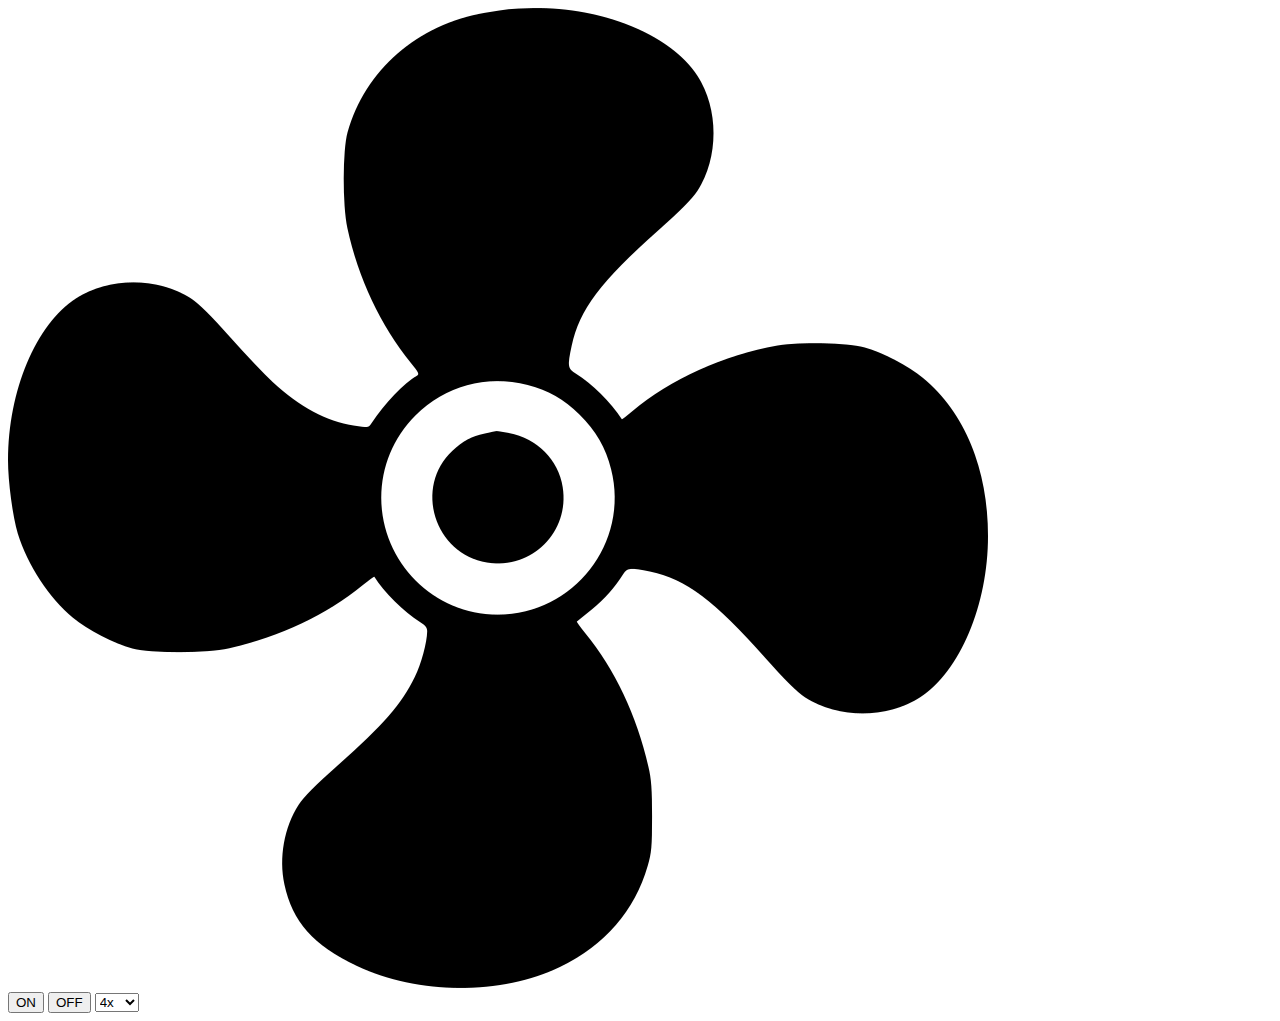
<file: fan/index.html>
<!DOCTYPE html>
<html lang="en">
<head>
    <meta charset="UTF-8">
    <meta http-equiv="X-UA-Compatible" content="IE=edge">
    <meta name="viewport" content="width=device-width, initial-scale=1.0">
    <meta name="author" content="Lalit Rajbanshi">
    <meta name="keywords" content="fan,animation,nepal,2023,html,scss>
    <link rel="stylesheet" href="style/style.css">
    <title>Fan</title>
</head>
<body>
    <div class="container">
        <div class="img_container">
            <img src="images/fan.png" alt="Fan" id="img">
        </div>
        <div class="controls">
            <button id="on">ON</button>
            <button id="off">OFF</button>
            <select name="speed" id="speed">
                <option value=".4">10x</option>
                <option value=".8">8x</option>
                <option value="2" selected>4x</option>
                <option value="5">2x</option>
                <option value="10">1x</option>
            </select>
        </div>
    </div>
<script src="app/script.js"></script>
</body>
</html>
</file>
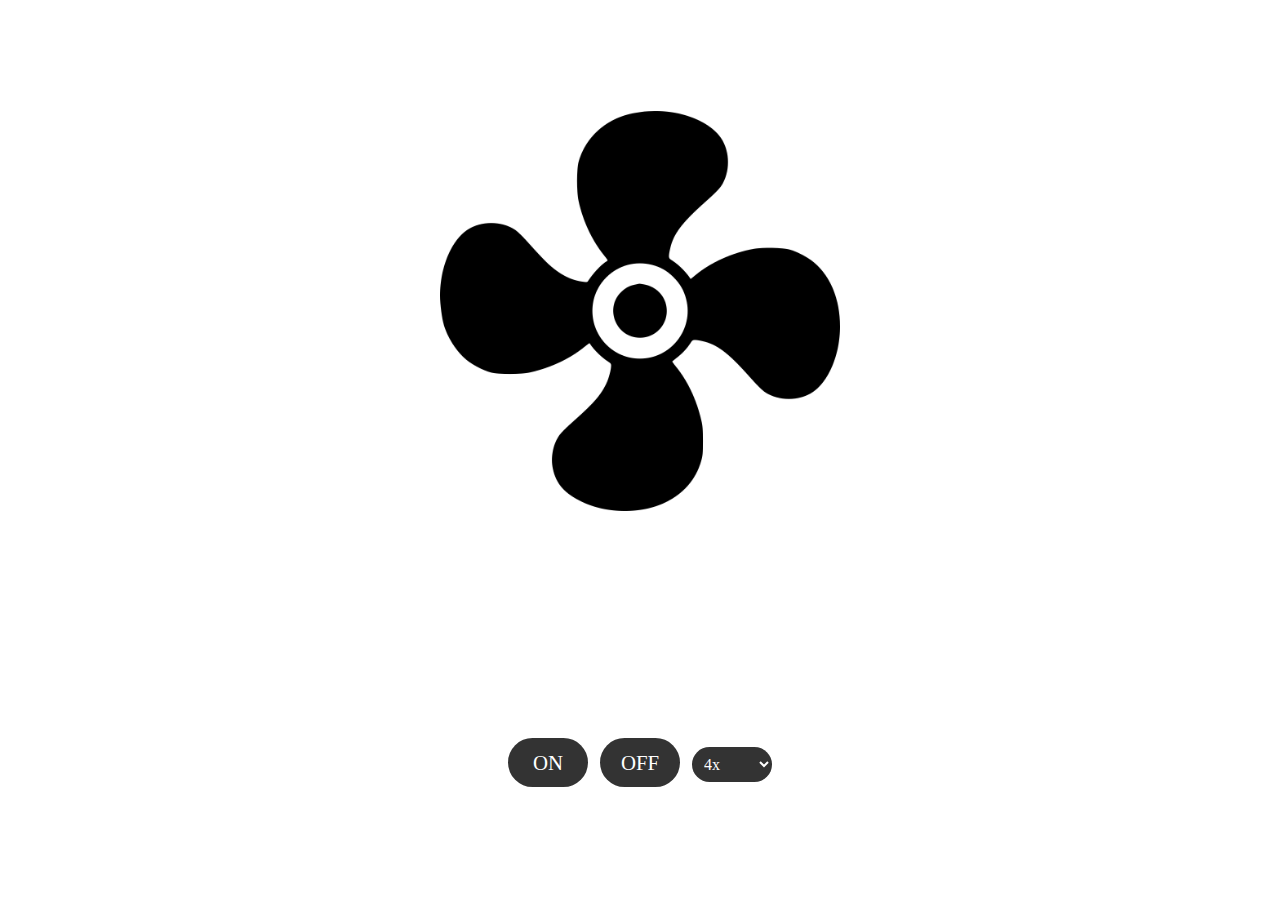
<file: fan_1/index.html>
<!DOCTYPE html>
<html lang="en">
<head>
    <meta charset="UTF-8">
    <meta http-equiv="X-UA-Compatible" content="IE=edge">
    <meta name="viewport" content="width=device-width, initial-scale=1.0">
    <meta name="author" content="Lalit Rajbanshi">
    <meta name="keywords" content="fan,animation,nepal,2023,html,scss">
    <script async src="https://pagead2.googlesyndication.com/pagead/js/adsbygoogle.js?client=ca-pub-9009186026724264"
     crossorigin="anonymous"></script>
    <link rel="stylesheet" href="style.css">
    <title>Fan</title>
</head>
<body>
    <div class="container">
        <div class="img_container">
            <img src="images/fan.png" alt="Fan" id="img">
        </div>
        <div class="controls">
            <button id="on">ON</button>
            <button id="off">OFF</button>
            <select name="speed" id="speed">
                <option value=".4">10x</option>
                <option value=".8">8x</option>
                <option value="2" selected>4x</option>
                <option value="5">2x</option>
                <option value="10">1x</option>
            </select>
        </div>
    </div>
<script src="main.js"></script>
</body>
</html>
</file>
<file: fan/style/style.css>
.fan {
  animation: rotate linear infinite;
  animation-duration: 2s;
}

@keyframes rotate {
  from {
    transform: rotate(0deg);
  }
  to {
    transform: rotate(360deg);
  }
}
.green {
  color: rgb(82, 255, 82) !important;
}

* {
  padding: 0;
  margin: 0;
  box-sizing: border-box;
  font-family: "Times New Roman", Times, serif;
}

.container {
  width: 100vw;
  height: 100vh;
  display: grid;
  place-items: center;
}
.container .img_container img {
  width: 400px;
  height: 400px;
}
.container .controls button, .container .controls select {
  padding: 0.8rem;
  width: 5rem;
  margin: 2px 4px;
  border: none;
  background-color: rgba(0, 0, 0, 0.8);
  border-radius: 50px;
  color: white;
  transition: 0.5s;
  font-size: 1.3rem;
}
.container .controls select {
  font-size: 1rem;
  padding: 0.5rem;
}

@media (max-width: 325px) {
  .container .img_container img {
    width: 300px;
    height: 300px;
  }
  .container .controls button, .container .controls select {
    font-size: 0.8rem;
  }
}/*# sourceMappingURL=style.css.map */
</file>
<file: fan_1/style.css>
* {
    padding: 0;
    margin: 0;
    box-sizing: border-box;
    font-family: "Times New Roman", Times, serif;
  }
  
.container{
    width: 100vw;
    height: 100vh;
    display: grid;
    place-items: center;
}
 .img_container img{
    width: 400px;
    height: 400px;
  }
  .container .controls button, .container .controls select {
    padding: 0.8rem;
    width: 5rem;
    margin: 2px 4px;
    border: none;
    background-color: rgba(0, 0, 0, 0.8);
    border-radius: 50px;
    color: white;
    transition: 0.5s;
    font-size: 1.3rem;
  }
  .container .controls select {
    font-size: 1rem;
    padding: 0.5rem;
  }
  
  @media (max-width: 325px) {
    .container .img_container img {
      width: 300px;
      height: 300px;
    }
    .container .controls button, .container .controls select {
      font-size: 0.8rem;
    }
  }

  .fan {
    animation: rotate linear infinite;
    animation-duration: 2s;
  }
  
  @keyframes rotate {
    from {
      transform: rotate(0deg);
    }
    to {
      transform: rotate(360deg);
    }
  }
  .green {
    color: rgb(82, 255, 82) !important;
  }
</file>
